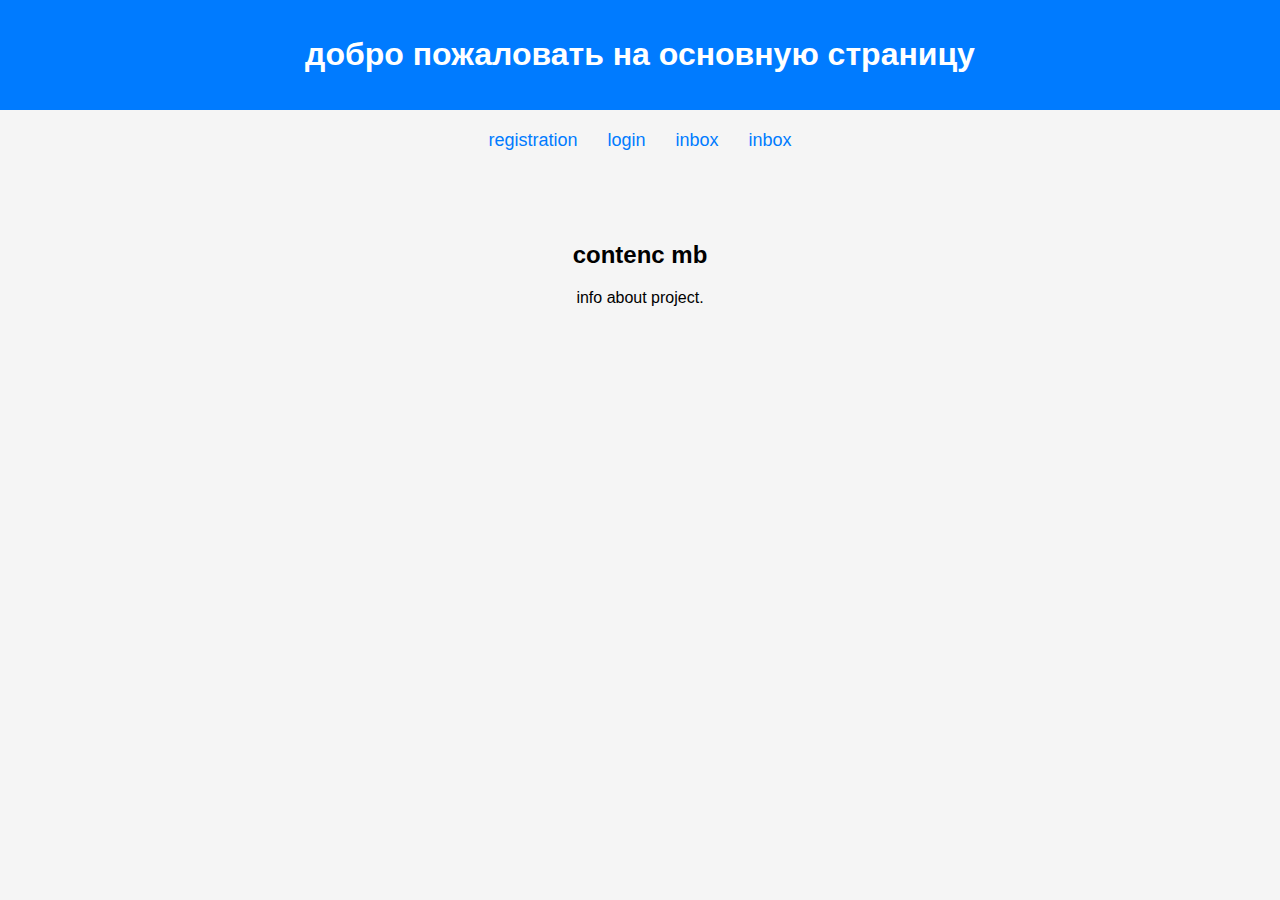
<file: index.html>
<!DOCTYPE html>
<html lang="ru">
<head>
    <meta charset="UTF-8">
    <meta name="viewport" content="width=device-width, initial-scale=1.0">
    <title>Главная страница</title>
    <style>
        body {
            font-family: Arial, sans-serif;
            margin: 0;
            padding: 0;
            background-color: #f5f5f5;
        }
        header {
            background-color: #007bff;
            color: white;
            padding: 15px;
            text-align: center;
        }
        nav {
            display: flex;
            justify-content: center;
            margin: 20px 0;
        }
        nav a {
            text-decoration: none;
            color: #007bff;
            margin: 0 15px;
            font-size: 18px;
        }
        nav a:hover {
            text-decoration: underline;
        }
        main {
            text-align: center;
            padding: 50px;
        }
    </style>
</head>
<body>
    <header>
        <h1>добро пожаловать на основную страницу</h1>
    </header>
    <nav>
        <a href="/register">registration</a>
        <a href="/login">login</a>
        <a href="/inbox">inbox</a>
        <a href="/inbox/chat">inbox</a>
    </nav>
    <main>
        <h2>contenc mb</h2>
        <p>info about project.</p>
    </main>
</body>
</html>
</file>
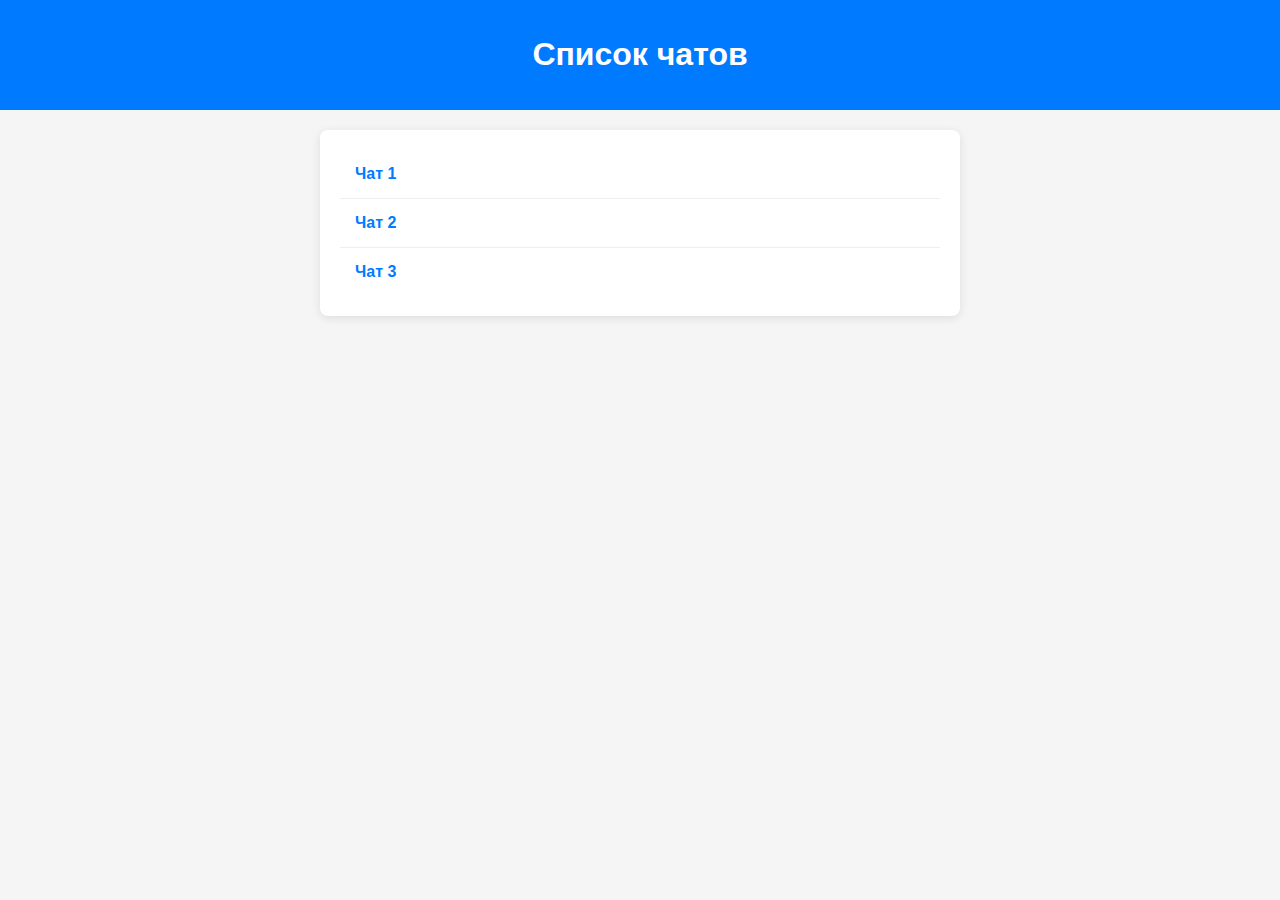
<file: chats.html>
<!DOCTYPE html>
<html lang="ru">
<head>
    <meta charset="UTF-8">
    <meta name="viewport" content="width=device-width, initial-scale=1.0">
    <title>Список чатов</title>
    <style>
        body {
            font-family: Arial, sans-serif;
            margin: 0;
            padding: 0;
            background-color: #f5f5f5;
        }
        header {
            background-color: #007bff;
            color: white;
            padding: 15px;
            text-align: center;
        }
        .chat-list {
            margin: 20px auto;
            max-width: 600px;
            background: white;
            border-radius: 8px;
            box-shadow: 0 2px 10px rgba(0, 0, 0, 0.1);
            padding: 20px;
        }
        .chat-item {
            padding: 15px;
            border-bottom: 1px solid #eee;
        }
        .chat-item:last-child {
            border-bottom: none;
        }
        .chat-item a {
            text-decoration: none;
            color: #007bff;
            font-weight: bold;
        }
        .chat-item a:hover {
            text-decoration: underline;
        }
    </style>
</head>
<body>
    <header>
        <h1>Список чатов</h1>
    </header>
    <div class="chat-list">
        <!-- отображаються чаты -->
        <div class="chat-item">
            <a href="/chat/1">Чат 1</a>
        </div>
        <div class="chat-item">
            <a href="/chat/2">Чат 2</a>
        </div>
        <div class="chat-item">
            <a href="/chat/3">Чат 3</a>
        </div>
    </div>
</body>
</html>
</file>
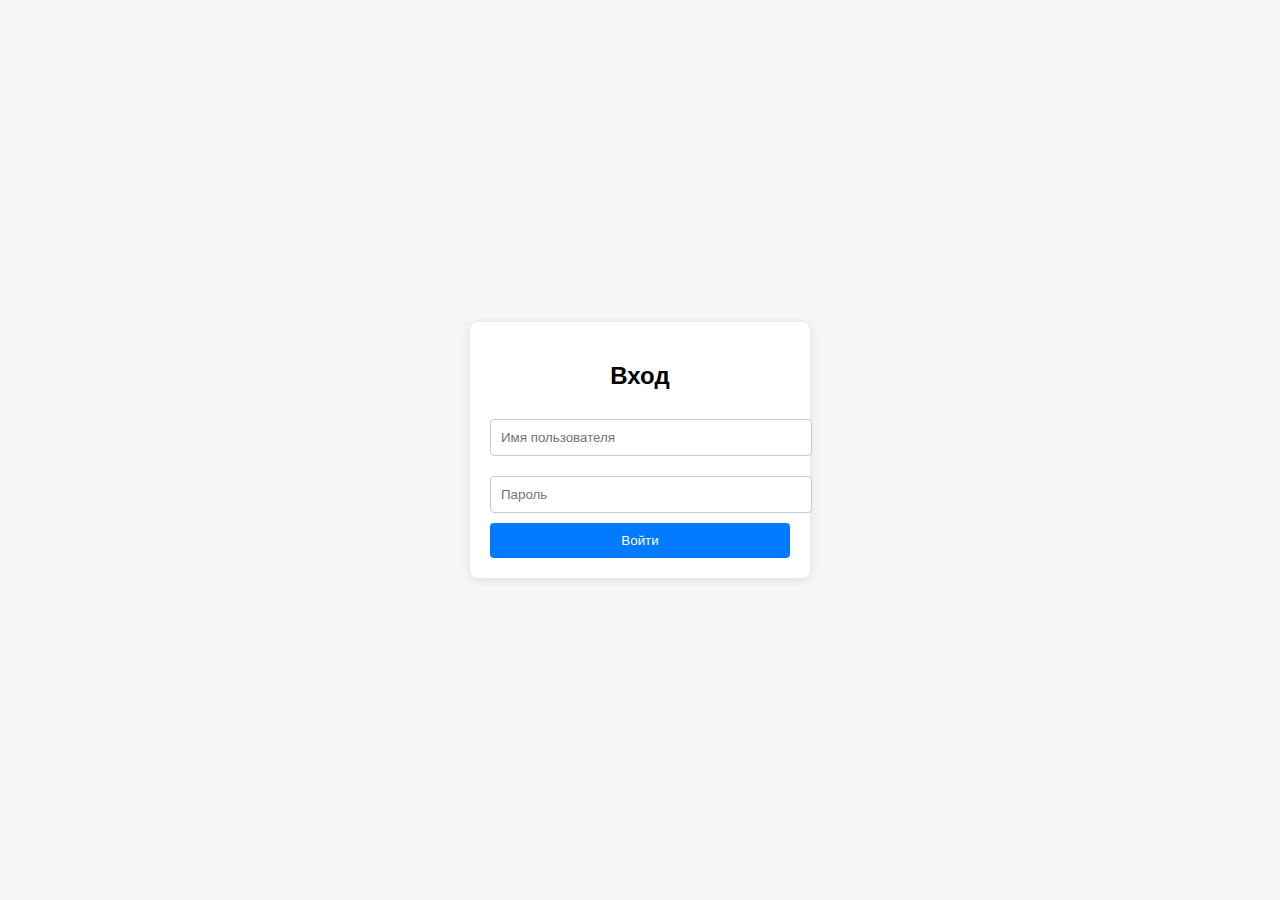
<file: login.html>
<!DOCTYPE html>
<html lang="ru">
<head>
    <meta charset="UTF-8">
    <meta name="viewport" content="width=device-width, initial-scale=1.0">
    <title>Вход</title>
    <style>
        body {
            font-family: Arial, sans-serif;
            margin: 0;
            padding: 0;
            display: flex;
            justify-content: center;
            align-items: center;
            height: 100vh;
            background-color: #f5f5f5;
        }
        form {
            background: white;
            padding: 20px;
            border-radius: 8px;
            box-shadow: 0 2px 10px rgba(0, 0, 0, 0.1);
            width: 300px;
            text-align: center;
        }
        input {
            width: 100%;
            padding: 10px;
            margin: 10px 0;
            border: 1px solid #ccc;
            border-radius: 4px;
        }
        button {
            width: 100%;
            padding: 10px;
            background-color: #007bff;
            color: white;
            border: none;
            border-radius: 4px;
            cursor: pointer;
        }
        button:hover {
            background-color: #0056b3;
        }
        .error {
            color: red;
            margin: 10px 0;
            display: none;
        }
    </style>
</head>
<body>
    <form id="login-form" onsubmit="login(event)">
        <h2>Вход</h2>
        <div class="error" id="error-message">Неправильный логин или пароль</div>
        <input type="text" id="username" placeholder="Имя пользователя" required>
        <input type="password" id="password" placeholder="Пароль" required>
        <button type="submit">Войти</button>
    </form>
    <script>
        async function login(event) {
            event.preventDefault();

            const username = document.getElementById('username').value;
            const password = document.getElementById('password').value;

            const response = await fetch('/api/login', {
                method: 'POST',
                headers: {
                    'Content-Type': 'application/json',
                },
                body: JSON.stringify({ username, password }),
            });

            const data = await response.json();

            if (response.ok) {
                window.location.href = '/chats';
            } else {
                const errorMessage = document.getElementById('error-message');
                errorMessage.style.display = 'block';
                errorMessage.textContent = data.detail || 'Ошибка входа';
            }
        }
    </script>
</body>
</html>
</file>
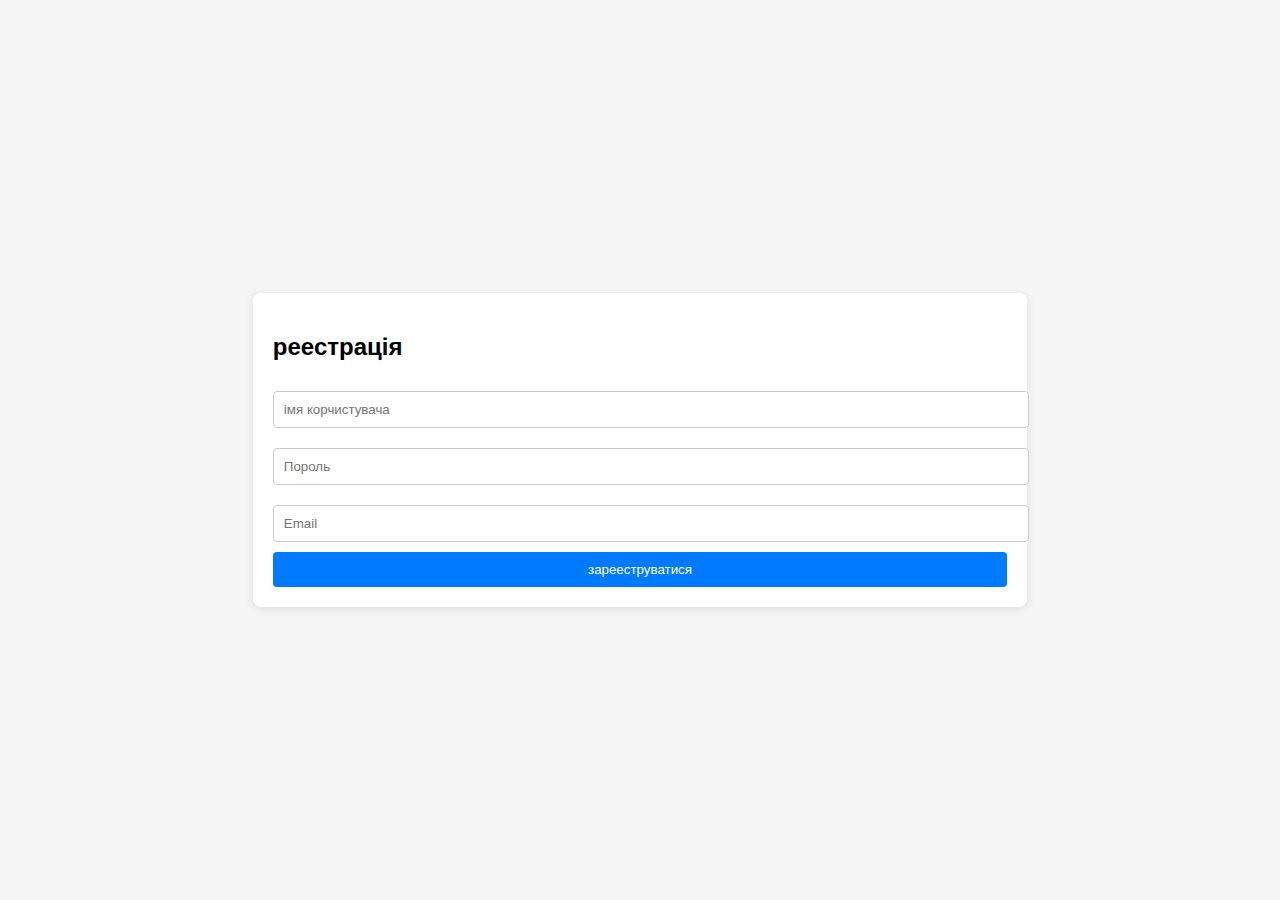
<file: register.html>
<!DOCTYPE html>
<html lang="ru">
<head>
    <meta charset="UTF-8">
    <meta name="viewport" content="width=device-width, initial-scale=1.0">
    <title>реестрація</title>
    <style>
        body {
            font-family: Arial, sans-serif;
            background-color: #f5f5f5;
            display: flex;
            justify-content: center;
            align-items: center;
            height: 100vh;
            margin: 0;
        }
        form {
            background: white;
            padding: 20px;
            border-radius: 8px;
            box-shadow: 0 2px 10px rgba(0, 0, 0, 0.1);
        }
        input {
            width: 100%;
            padding: 10px;
            margin: 10px 0;
            border: 1px solid #ccc;
            border-radius: 4px;
        }
        button {
            width: 100%;
            padding: 10px;
            background-color: #007bff;
            color: white;
            border: none;
            border-radius: 4px;
            cursor: pointer;
        }
        button:hover {
            background-color: #0056b3;
        }
    </style>
</head>
<body>
    <form action="/register" method="POST">
        <h2>реестрація</h2>
        <input type="text" name="username" placeholder="імя корчистувача" required>
        <input type="password" name="password" placeholder="Пороль" required>
        <input type="email" name="email" placeholder="Email" required>
        <button type="submit">зарееструватися</button>
    </form>
</body>
</html>
</file>
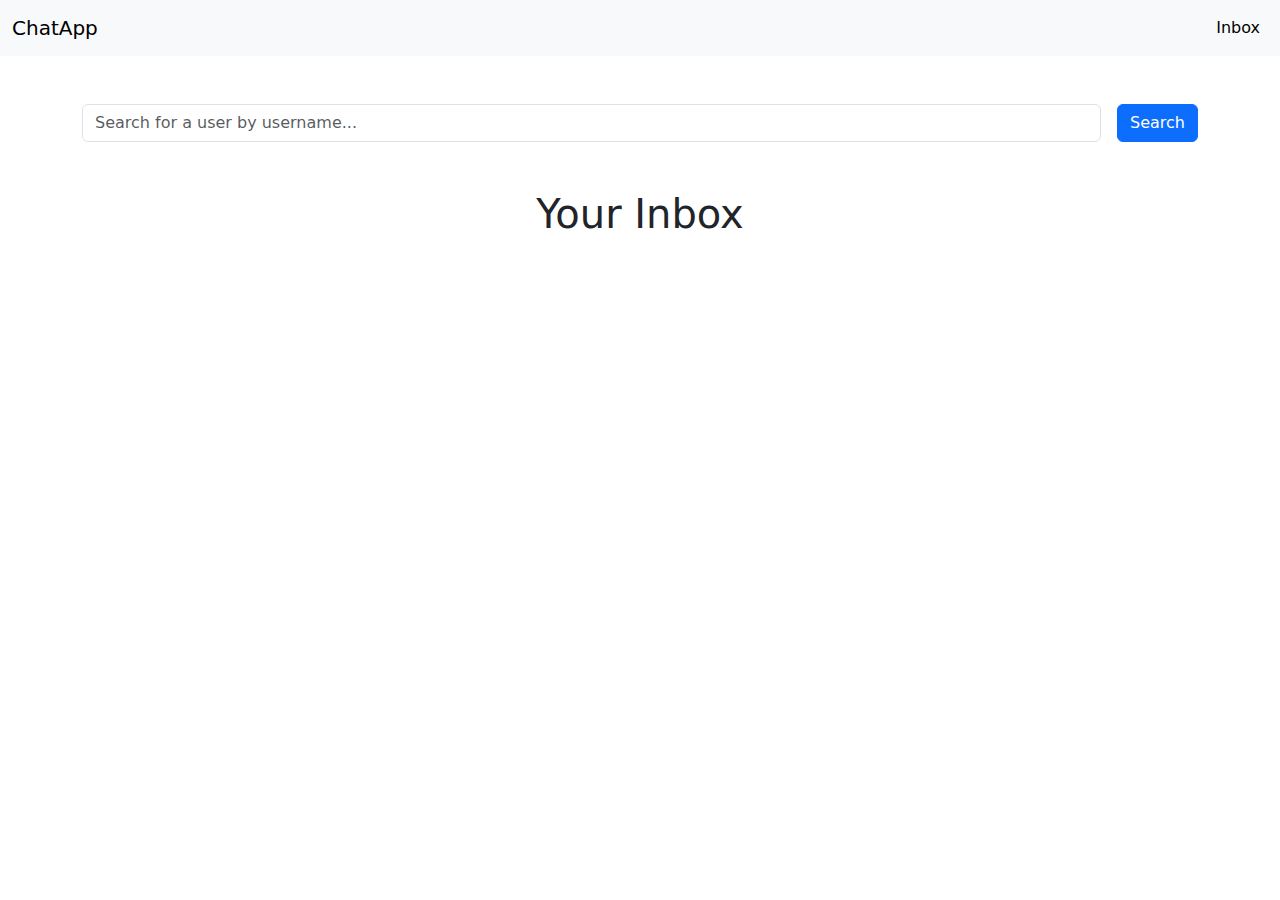
<file: app/templates/chats.html>
<!DOCTYPE html>
<html lang="en">
<head>
    <meta charset="UTF-8">
    <meta name="viewport" content="width=device-width, initial-scale=1.0">
    <title>Inbox</title>
    <link href="https://cdn.jsdelivr.net/npm/bootstrap@5.3.0-alpha1/dist/css/bootstrap.min.css" rel="stylesheet">
</head>
<body>
    <!-- Navbar -->
    <nav class="navbar navbar-expand-lg navbar-light bg-light">
        <div class="container-fluid">
            <a class="navbar-brand" href="#">ChatApp</a>
            <button class="navbar-toggler" type="button" data-bs-toggle="collapse" data-bs-target="#navbarNav" aria-controls="navbarNav" aria-expanded="false" aria-label="Toggle navigation">
                <span class="navbar-toggler-icon"></span>
            </button>
            <div class="collapse navbar-collapse" id="navbarNav">
                <ul class="navbar-nav ms-auto">
                    <li class="nav-item">
                        <a class="nav-link active" href="#">Inbox</a>
                    </li>
                </ul>
            </div>
        </div>
    </nav>

    <!-- Search Bar with Button -->
    <div class="container my-5">
        <div class="d-flex">
            <input type="text" id="searchInput" class="form-control" placeholder="Search for a user by username...">
            <button class="btn btn-primary ms-3" onclick="searchChats()">Search</button>
        </div>
    </div>

    <!-- Main Content: Inbox -->
    <div class="container my-5">
        <h1 class="text-center mb-4">Your Inbox</h1>
        <div class="list-group" id="chat-list">
            <!-- Dynamic Chats will be inserted here -->
        </div>
    </div>

    <!-- Bootstrap JS -->
    <script src="https://cdn.jsdelivr.net/npm/@popperjs/core@2.11.6/dist/umd/popper.min.js"></script>
    <script src="https://cdn.jsdelivr.net/npm/bootstrap@5.3.0-alpha1/dist/js/bootstrap.min.js"></script>
    <script>
        let currentSearch = "";

        function searchChats() {
            const searchQuery = document.getElementById('searchInput').value.trim();
            
            if (searchQuery === "") {
                alert("Please enter a username to search!");
                return;
            }

            const encodedSearchQuery = encodeURIComponent(searchQuery);

            fetch(`/api/users/search?username=${encodedSearchQuery}`)
                .then(response => response.json())
                .then(users => {
                    const chatList = document.querySelector('#chat-list');
                    chatList.innerHTML = '';  
                    
                    if (users.length === 0) {
                        chatList.innerHTML = '<p class="text-center">No users found</p>';
                        return;
                    }

                    users.forEach(user => {
                        const chatElement = document.createElement('div');
                        chatElement.classList.add('list-group-item', 'd-flex', 'justify-content-between');
                        chatElement.innerHTML = `
                            <div class="d-flex">
                                <img src="https://via.placeholder.com/50" alt="Avatar" class="rounded-circle me-3" width="50" height="50">
                                <div>
                                    <h5 class="mb-1">${user.email}</h5>
                                    <p class="mb-1">${user.username}</p>
                                </div>
                            </div>
                            <div>
                                <a href="inbox/chat/${user.id}" class="btn btn-primary btn-sm">Start Chat</a>
                            </div>
                        `;
                        chatList.appendChild(chatElement);
                    });
                })
                .catch(error => {
                    console.log('Error fetching users:', error);
                    alert("An error occurred. Please try again.");
                });
        }
    </script>
</body>
</html>
</file>
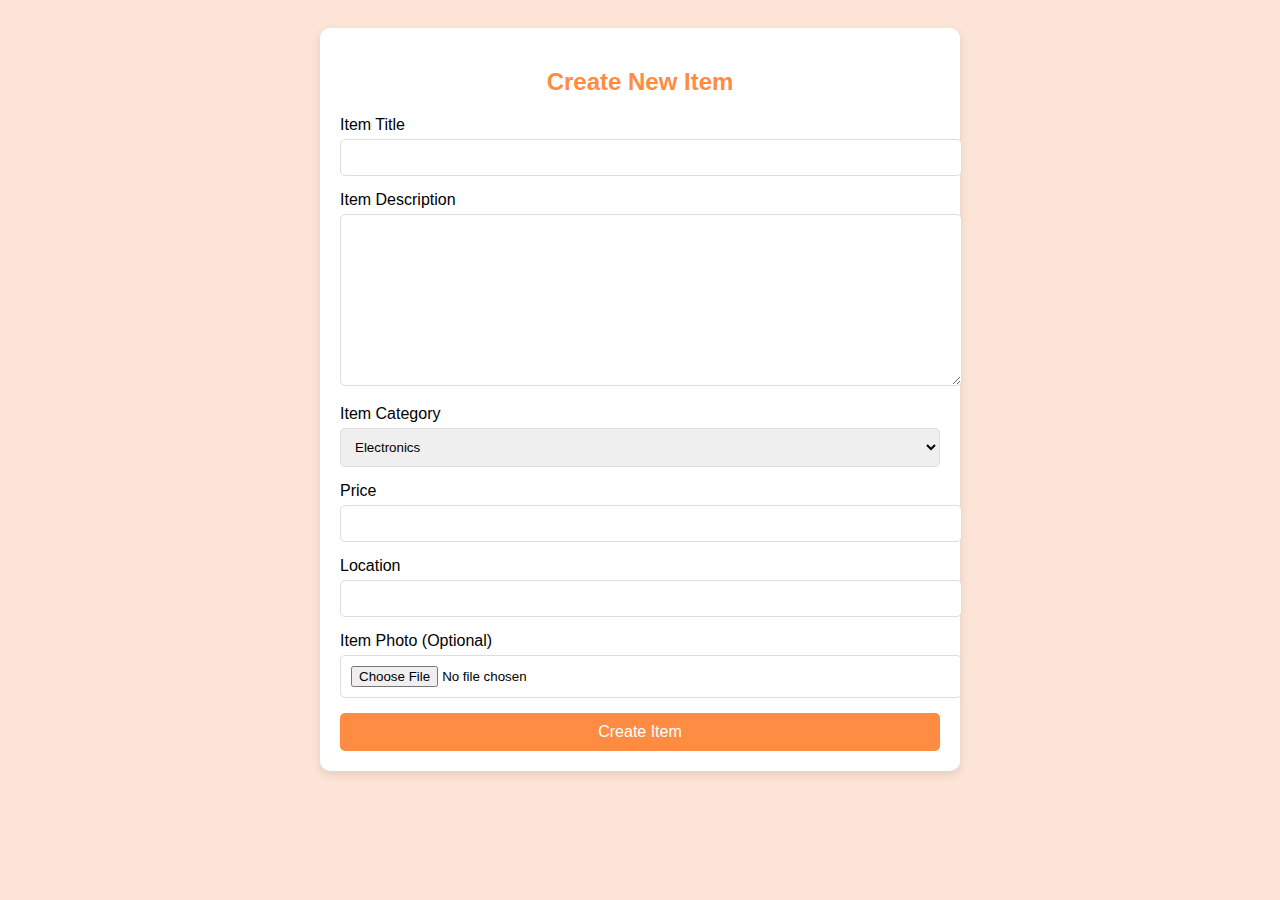
<file: app/templates/create_item.html>
<!DOCTYPE html>
<html lang="en">
<head>
    <meta charset="UTF-8">
    <meta name="viewport" content="width=device-width, initial-scale=1.0">
    <title>Create Item</title>
    <style>
        body {
            font-family: Arial, sans-serif;
            background-color: #fce4d6;
            padding: 20px;
        }

        .container {
            max-width: 600px;
            margin: auto;
            background-color: white;
            padding: 20px;
            border-radius: 10px;
            box-shadow: 0 4px 10px rgba(0, 0, 0, 0.1);
        }

        h2 {
            text-align: center;
            color: #ff8c42;
        }

        .input-group {
            margin-bottom: 15px;
        }

        .input-group label {
            display: block;
            margin-bottom: 5px;
        }

        .input-group input, .input-group textarea, .input-group select {
            width: 100%;
            padding: 10px;
            border: 1px solid #ddd;
            border-radius: 5px;
        }

        .input-group textarea {
            height: 150px;
        }

        .btn {
            display: block;
            width: 100%;
            padding: 10px;
            background-color: #ff8c42;
            border: none;
            color: white;
            border-radius: 5px;
            cursor: pointer;
            font-size: 16px;
        }

        .btn:hover {
            background-color: #e57c3d;
        }
    </style>
</head>
<body>
    <div class="container">
        <h2>Create New Item</h2>
        <form id="create-item-form" enctype="multipart/form-data">
            <div class="input-group">
                <label for="title">Item Title</label>
                <input type="text" id="title" name="title" required>
            </div>
            <div class="input-group">
                <label for="description">Item Description</label>
                <textarea id="description" name="description" required></textarea>
            </div>
            <div class="input-group">
                <label for="category">Item Category</label>
                <select id="category" name="category" required>
                    <option value="electronics">Electronics</option>
                    <option value="furniture">Furniture</option>
                    <option value="clothing">Clothing</option>
                    <!-- Add more categories here -->
                </select>
            </div>
            <div class="input-group">
                <label for="price">Price</label>
                <input type="number" id="price" name="price" required>
            </div>
            <div class="input-group">
                <label for="location">Location</label>
                <input type="text" id="location" name="location" required>
            </div>
            <div class="input-group">
                <label for="photo">Item Photo (Optional)</label>
                <input type="file" id="photo" name="photo" accept="image/*">
            </div>
            <button type="submit" class="btn">Create Item</button>
        </form>
    </div>

    <script>
        document.getElementById("create-item-form").addEventListener("submit", function(event) {
            event.preventDefault();

            let formData = new FormData(this);

            fetch("/api/items/", {
                method: "POST",
                body: formData,
            })
            .then(response => response.json())
            .then(data => {
                // If the request is successful, redirect to the root URL
                if (data && data.id) {
                    window.location.href = '/';
                } else {
                    alert("Failed to create item.");
                }
            })
            .catch(error => {
                console.error("Error:", error);
                alert("An error occurred. Please try again.");
            });
        });
    </script>
</body>
</html>
</file>
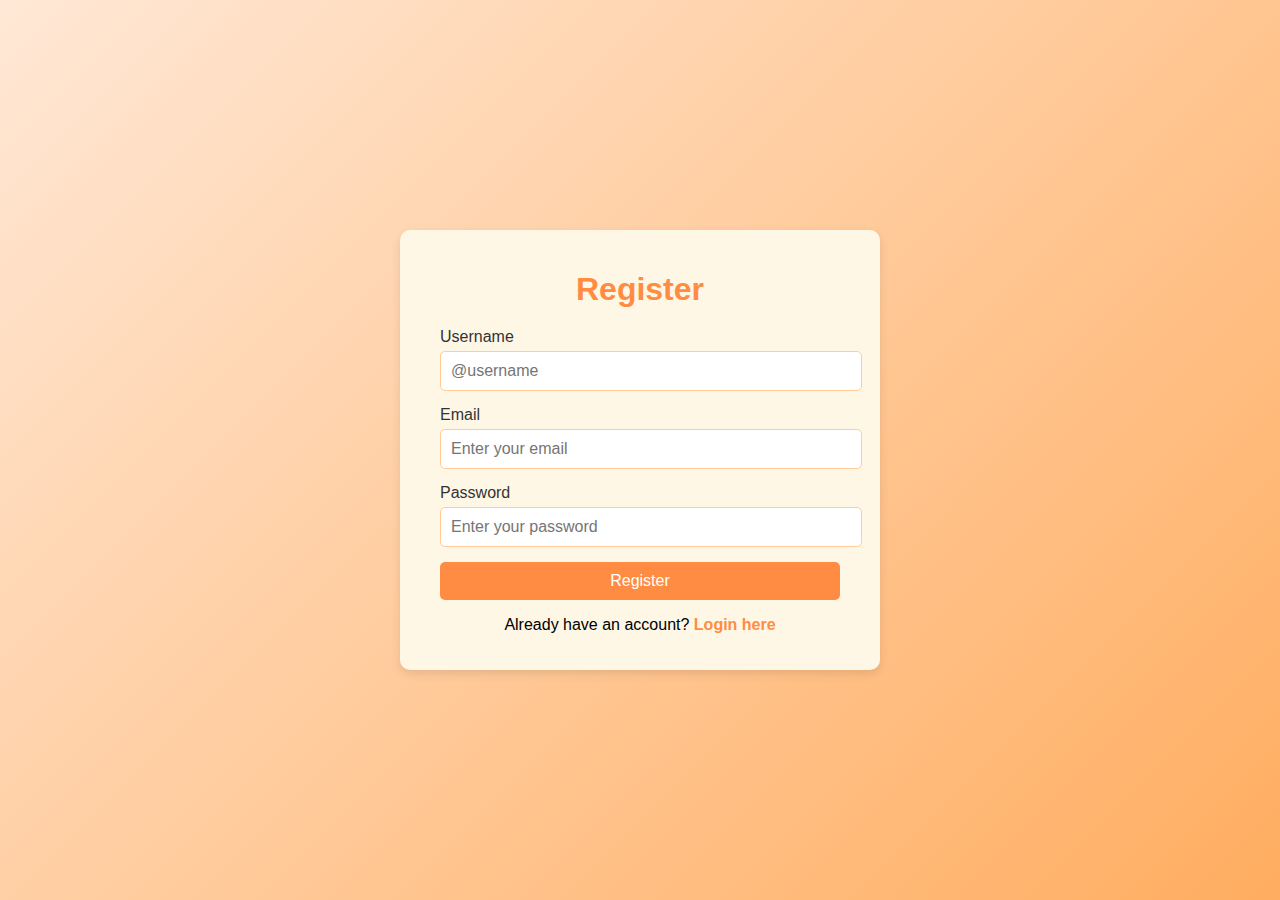
<file: app/templates/register.html>
<!DOCTYPE html>
<html lang="en">
<head>
    <meta charset="UTF-8">
    <meta name="viewport" content="width=device-width, initial-scale=1.0">
    <title>Register</title>
    <style>
        body {
            font-family: Arial, sans-serif;
            margin: 0;
            padding: 0;
            display: flex;
            justify-content: center;
            align-items: center;
            height: 100vh;
            background: linear-gradient(135deg, #ffe8d6, #ffad60);
        }

        .register-container {
            background-color: #fff7e6;
            padding: 20px 40px;
            border-radius: 10px;
            box-shadow: 0 4px 10px rgba(0, 0, 0, 0.1);
            max-width: 400px;
            width: 100%;
        }

        .register-container h1 {
            margin-bottom: 20px;
            color: #ff8c42;
            text-align: center;
        }

        .form-group {
            margin-bottom: 15px;
        }

        .form-group label {
            display: block;
            margin-bottom: 5px;
            color: #333;
        }

        .form-group input {
            width: 100%;
            padding: 10px;
            border: 1px solid #ffcc99;
            border-radius: 5px;
            outline: none;
            font-size: 16px;
        }

        .form-group input:focus {
            border-color: #ff8c42;
        }

        .register-btn {
            width: 100%;
            padding: 10px;
            background-color: #ff8c42;
            border: none;
            color: #fff;
            font-size: 16px;
            border-radius: 5px;
            cursor: pointer;
            transition: background-color 0.3s;
        }

        .register-btn:hover {
            background-color: #e07639;
        }

        .error-message {
            color: #d9534f;
            margin-top: 10px;
            text-align: center;
        }

        .success-message {
            color: #5cb85c;
            margin-top: 10px;
            text-align: center;
        }

        .login-link {
            margin-top: 15px;
            text-align: center;
        }

        .login-link a {
            color: #ff8c42;
            text-decoration: none;
            font-weight: bold;
        }

        .login-link a:hover {
            text-decoration: underline;
        }
    </style>
</head>
<body>
    <div class="register-container">
        <h1>Register</h1>
        <form id="register-form">
            <div class="form-group">
                <label for="username">Username</label>
                <input type="text" id="username" name="username" placeholder="@username" required>
            </div>
            <div class="form-group">
                <label for="email">Email</label>
                <input type="email" id="email" name="email" placeholder="Enter your email" required>
            </div>
            <div class="form-group">
                <label for="password">Password</label>
                <input type="password" id="password" name="password" placeholder="Enter your password" required>
            </div>
            <button type="submit" class="register-btn">Register</button>
            <p class="error-message" id="error-message" style="display: none;">An error occurred, please try again.</p>
            <p class="success-message" id="success-message" style="display: none;">Registration successful!</p>
        </form>
        <div class="login-link">
            <p>Already have an account? <a href="/login">Login here</a></p>
        </div>
    </div>

    <script>
        document.getElementById('register-form').addEventListener('submit', async (e) => {
            e.preventDefault();

            const formData = new FormData(e.target);

            try {
                const response = await fetch('/api/users/', {
                    method: 'POST',
                    body: JSON.stringify(Object.fromEntries(formData)),
                    headers: {
                        'Content-Type': 'application/json'
                    }
                });

                if (response.ok) {
                    document.getElementById('success-message').style.display = 'block';
                    document.getElementById('error-message').style.display = 'none';
                    window.location.href = 'http://localhost:8000/login';
                } else {
                    const errorData = await response.json();
                    document.getElementById('error-message').textContent = errorData.detail || 'An error occurred.';
                    document.getElementById('error-message').style.display = 'block';
                    document.getElementById('success-message').style.display = 'none';
                }
            } catch (error) {
                console.error('Error:', error);
                document.getElementById('error-message').textContent = 'An unexpected error occurred.';
                document.getElementById('error-message').style.display = 'block';
                document.getElementById('success-message').style.display = 'none';
            }
        });
    </script>
</body>
</html>
</file>
